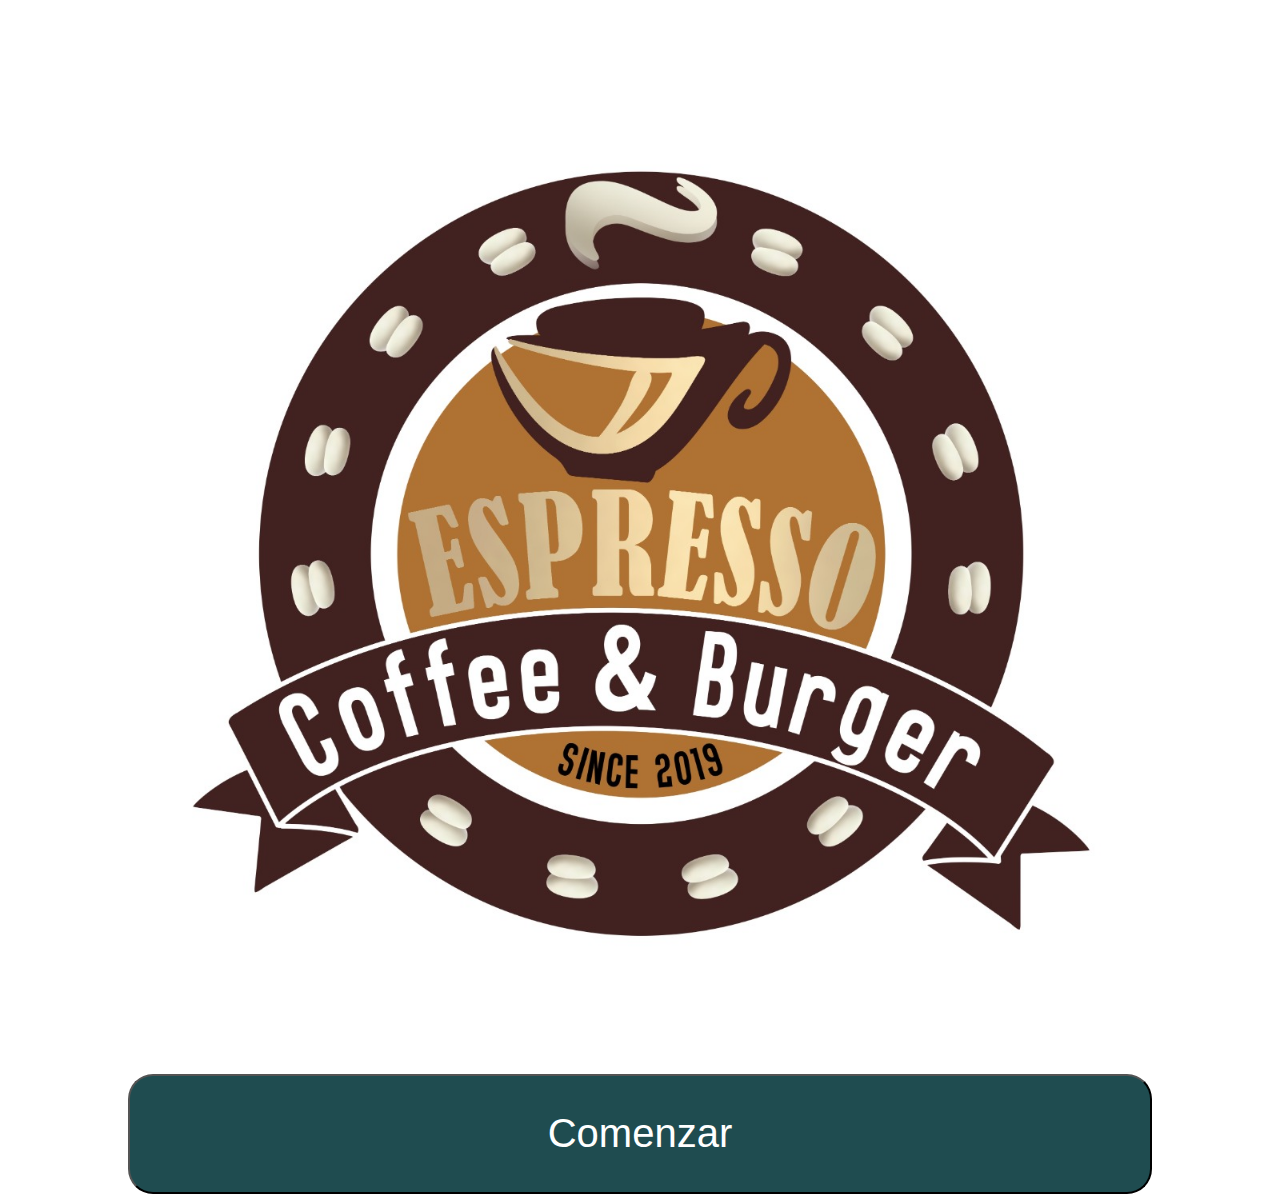
<file: index.html>
<!DOCTYPE html>
<html>
<head>
	<meta http-equiv="Content-Security-Policy" content="default-src *; script-src 'self' 'unsafe-inline' 'unsafe-eval'; style-src 'self' 'unsafe-inline'; img-src *; font-src *; connect-src *;">
	<title>RogerApp</title>
	<link rel="stylesheet" type="text/css" href="CSS/style.css">
	<meta name="viewport" content="user-scalable=no, initial-scale=1, maximum-scale=1, minimum-scale=1, width=device-width, height=device-height, target-densitydpi=device-dpi" />
</head>
<body>
	<div class="login">
		<img src="IMG/logo.png">
		<button onclick="checkconnection()">Comenzar</button>
	</div>
</body>
<script type="text/javascript">
	function checkconnection()
	{
		var ajax = new XMLHttpRequest();
	    ajax.open('GET', "http://192.168.1.76:6077/Roger/PHP/GetMesas.php", true);
	    ajax.setRequestHeader("Content-type", "application/x-www-form-urlencoded");
	    ajax.send();
	    ajax.onreadystatechange = function() {
	    	if (this.readyState == 4 && this.status == 200) {
	    			window.location.assign('mesas.html')
	    	} else if (this.readyState == 4 && this.status == 0)
	    	{
	    		alert("El servicio no ha sido iniciado (INICIAR XAMPP EN PC)");
	    	}
		}
	}	
</script>
</html>
</file>
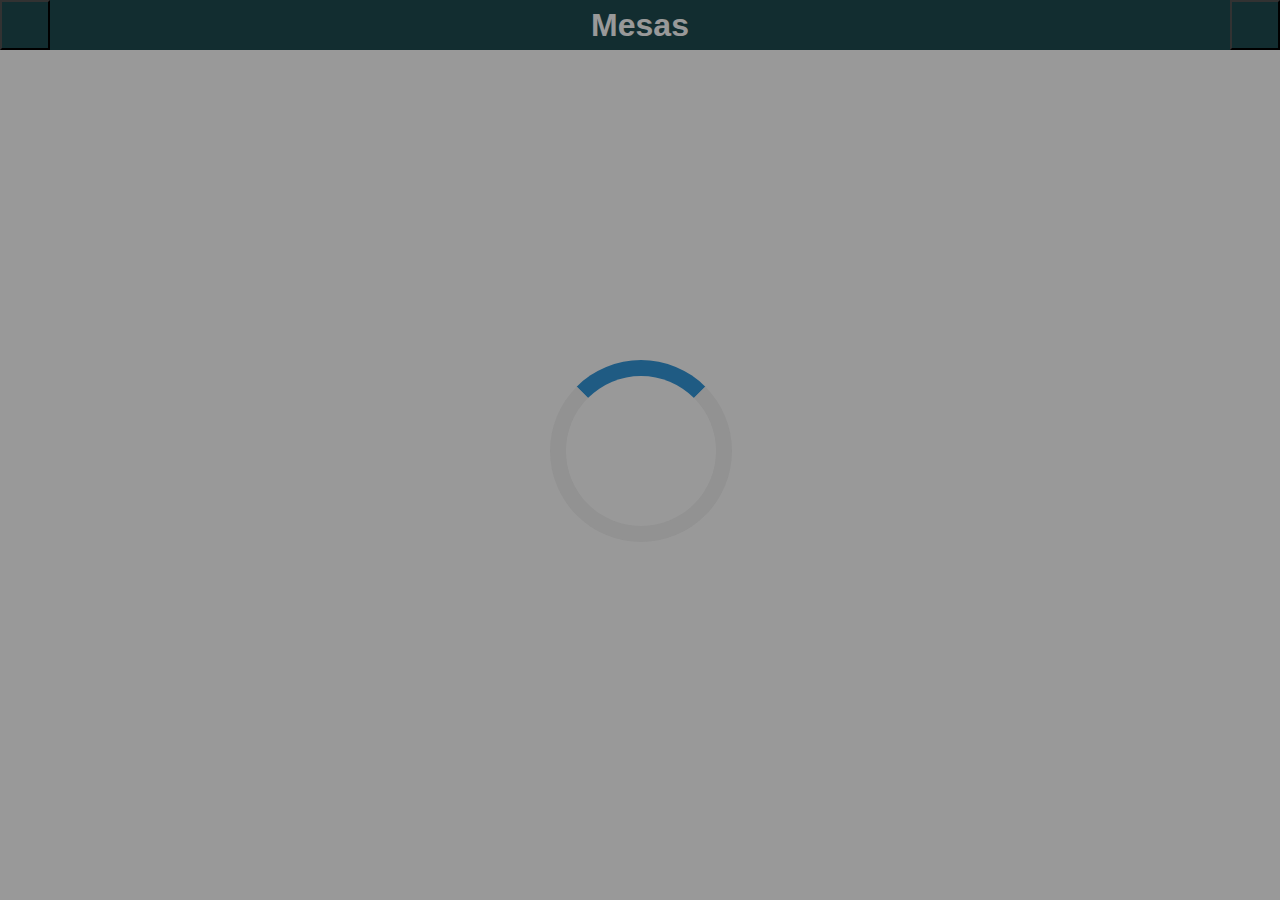
<file: mesas.html>
<!DOCTYPE html>
<html>
<head>
	<meta http-equiv="Content-Security-Policy" content="default-src *; script-src 'self' 'unsafe-inline' 'unsafe-eval'; style-src 'self' 'unsafe-inline'; img-src *; font-src *; connect-src *;">
	<title>Mesas</title>
	<meta charset="utf-8">
	<link rel="stylesheet" type="text/css" href="CSS/style.css">
	<script src="JS/functionsMesa.js"></script>
	<meta name="viewport" content="user-scalable=no, initial-scale=1, maximum-scale=1, minimum-scale=1, width=device-width, height=device-height, target-densitydpi=device-dpi" />
</head>
<body onload="loadMesasPedido()">
	<div class="topBar">
		<button onclick=""></button><h1>Mesas</h1><button onclick=""></button>
	</div>
	<div class="menu" id="menuMesas">
		
	</div>
	<div class="loadingScreen" id="loadingScreen">
		<div class="loadingAnimation"></div>
		<div class="backLoad"></div>
	</div>
</body>
</html>
</file>
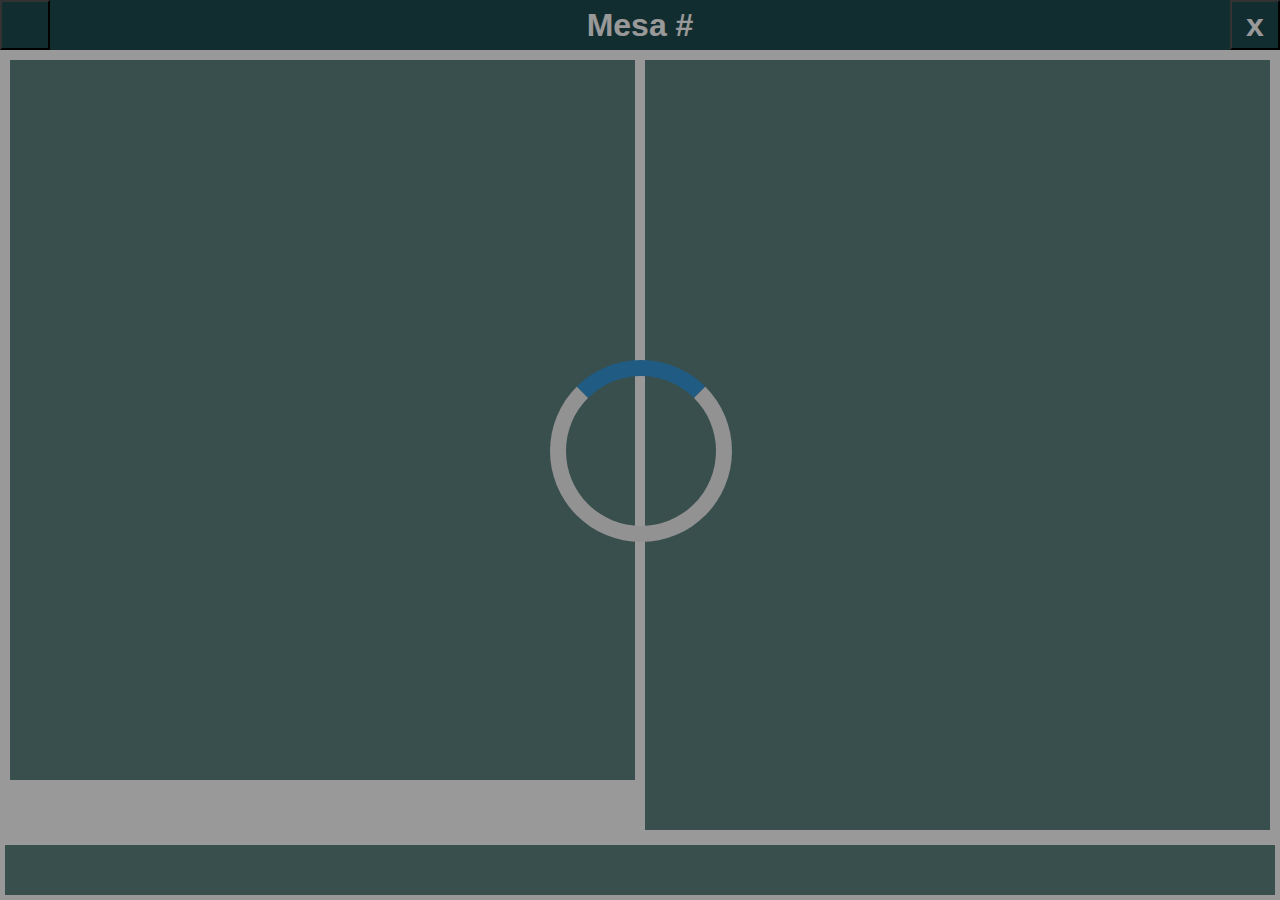
<file: pedido.html>
<!DOCTYPE html>
<html>
<head>
	<meta http-equiv="Content-Security-Policy" content="default-src *; script-src 'self' 'unsafe-inline' 'unsafe-eval'; style-src 'self' 'unsafe-inline'; img-src *; font-src *; connect-src *;">
	<title>Pedido</title>
	<meta charset="utf-8">
	<link rel="stylesheet" type="text/css" href="CSS/style.css">
	<script src="JS/functionsMesa.js"></script>
	<meta name="viewport" content="user-scalable=no, initial-scale=1, maximum-scale=1, minimum-scale=1, width=device-width, height=device-height, target-densitydpi=device-dpi" />
</head>
<body onload="firstLoad()">
	<div class="topBar">
		<button onclick=""></button><h1 id="dMesa">Mesa #</h1><button onclick="window.location.assign('mesas.html')">x</button>
	</div>
	<div class="pedDiv">
		<div class="shwDiv" id="itemList">

		</div>
		<div class="actDiv" id="menuList">
			
		</div>
		<!--<div class="cdeDiv" id="cdeDiv" hidden="hidden">
			<button id="btnCode" onclick="addItemByCode()">+</button><input type="text" name="prdCODE" id="prdCODE" maxlength="4"><h3>Código:</h3>
		</div>-->
		<div class="btmDiv">
			<button onclick="agregarPedido(1)" id="btnAgg1" hidden="true">Agregar e imprimir</button>
			<button onclick="agregarPedido(0)" id="btnAgg2" hidden="true">Agregar sin imprimir</button>
			<button onclick="switchPrices()" id="btnSwitch" hidden="true">Mostrar precios</button>
		</div>
	</div>

	<div id="popup"></div>

	<div id="hiddenJSON" hidden="true"></div><div id="hiddenJSONcde" hidden="true"></div>

	<script type="text/javascript">
		// Enter
		var input = document.getElementById("prdCODE");

		input.addEventListener("keyup", function(event) {
		  if (event.keyCode === 13) {
		    event.preventDefault();
		    document.getElementById("btnCode").click();
		  }
		});
	</script>

	<div class="loadingScreen" id="loadingScreen">
		<div class="loadingAnimation"></div>
		<div class="backLoad"></div>
	</div>

</body>
</html>
</file>
<file: CSS/style.css>
*
{
	margin: 0px;
	padding: 0px;

	--main_color: #1f4c50;
	--main_hover_color: #41adb7;
	--back_color: #5f8480;
	--item_color: #0b2d30;
	font-family: "Lucida Sans Unicode", "Lucida Grande", sans-serif;
}

.ingList > button
{
	height: 50px !important;
	width: 100% !important;
	font-size: 1.3em !important;
	color: white;
	background: var(--main_color);
}

.backLoad
{
	height: 100vh;
	width: 100vw;
	background: rgba(0,0,0,0.4);
	z-index: 998;
	position: fixed;
	top: 0px;
	left: 0px;
}

.loadingScreen
{
	position: fixed;
	z-index: 999;
	top: calc(50vh - 90px);
	left: calc(50vw - 90px);
}

.loadingAnimation {
  border: 16px solid #f3f3f3;
  border-radius: 50%;
  border-top: 16px solid #3498db;
  width: 150px;
  height: 150px;
  animation: spin 2s linear infinite;
}

@keyframes spin {
  0% { transform: rotate(0deg); }
  100% { transform: rotate(360deg); }
}

.login
{
	width: 100vw;
	height: 100vh;
}

.login > img
{
	width: 80%;
	margin-left: 10%;
	margin-top: 75px;
}

.lnLogo
{
	height: 200px;
	width: 250px;
	margin-left: calc(50% - 125px);
	margin-top: 15px;
	background: blue;
}

.login > input
{
	height: 40px;
	width: calc(50% - 20px);
	margin-left: 25%;
	margin-top: 25px;
	padding-left: 10px;
	padding-right: 10px;
	border-radius: 15px;
	font-size: 1.2em;
}

.login > button
{
	height: 120px;
	width: 80%;
	margin-left: 10%;
	margin-top: 50px;
	border-radius: 25px;
	font-size: 2.5em;
	color: white;
	background: var(--main_color);
}

.topBar
{
	width: 100vw;
	height: 50px;
	background: var(--main_color);
}

.topBar > button
{
	width: 50px;
	height: 50px;
	float: left;
	font-size: 2em;
	font-weight: bold;
	line-height: 30px;
	text-align: center;
	background: var(--main_color);
	color: white;
}

.topBar > button:hover, .menu > button:hover, .actDiv > button:hover, .cdeDiv > button:hover, .pItem > button:hover, .btmDiv > button:hover, .options > button:hover, .adminRow > button:hover, .popup1 > button:hover, .ingList > * > button:hover, .actDiv > * > button:hover, .optionsChart > button:hover, .chartMenuDiv > button:hover, .chartMenuDiv > * > button:hover, .actualTableDiv > table > tr > th > button:hover
{
	background: var(--main_hover_color) !important;
}

.back > button:hover
{
	background: black;
}

.topBar > h1
{
	text-align: center;
	width: calc(100% - 100px);
	height: 50px;
	line-height: 50px;
	float: left;
	color: white;
}

.menu, .pedDiv, .adminDiv, .estDiv
{
	width: calc(100vw - 10px);
	height: calc(100vh - 60px);
	margin-top: 5px;
	margin-left: 5px;
	text-align: center;
}

.menu
{
	overflow-y: auto;
}

.menu > button
{
	float: left;
		height: 110px;
		width: 80%;
		margin-top: 20px;
		margin-left: 10%;
		border-radius: 20px;
		background: var(--main_color);
		color: white;
		font-size: 1.5em;
}


@media screen and (orientation: portrait) {
  	/* For mobile: */
  	.menu > button
	{
		float: left;
		height: 100px;
		width: 85%;
		margin-top: 25px;
		margin-left: 7.5%;
		border-radius: 25px;
		background: var(--main_color);
		color: white;
		font-size: 1.6em;
	}

	.topBar
	{
		width: 100vw;
		height: 60px;
		background: var(--main_color);
	}

	.topBar > button
	{
		width: 60px;
		height: 60px;
		float: left;
		font-size: 3em;
		font-weight: bold;
		line-height: 30px;
		text-align: center;
		background: var(--main_color);
		color: white;
	}

	.topBar > h1
	{
		text-align: center;
		width: calc(100% - 120px);
		height: 60px;
		line-height: 60px;
		font-size: 1.8em;
		float: left;
		color: white;
	}

	.menu, .pedDiv, .adminDiv, .estDiv
	{
		width: calc(100vw - 10px);
		height: calc(100vh - 70px);
		margin-top: 5px;
		margin-left: 5px;
		text-align: center;
	}
}

.pedDiv
{
	
}

.actDiv
{
	float: right;
	height: calc(100% - 120px);
	width: calc(50% - 10px);
	margin: 5px;
	overflow-y: auto;
	overflow-x: hidden;
	background: var(--back_color);
}

.actDiv > button
{
	height: 120px;
	width: 190px;
	margin-top: 20px;
	margin-left: 20px;
	border-radius: 20px;
	color: white;
	font-size: 0.9em;
	background: var(--main_color) !important;
}

.shwDiv
{
	float: right;
	height: calc(100% - 70px);
	width: calc(50% - 10px);
	margin: 5px;
	background: var(--back_color);
	overflow-y: auto;
}

.pItem
{
	float: left;
	height: 35px;
	width: calc(100% - 20px);
	margin-top: 10px;
	margin-left: 10px;
	border-radius: 	20px;
	background: var(--item_color);
}

.pItem > h2
{
	float: left;
	width: 100px;
	height: 30px;
	margin-left: 5px;
	line-height: 30px;
	border-radius: 20px;
	color: white;
	margin-top: 2.5px;
	font-size: 1.1em;
	background: var(--main_color);
}

.extraIng
{
	float: left;
	width: calc(100% - 80px);
	height: auto;
	margin-left: 40px !important;
	border-radius: 20px !important;
	background: var(--main_color) !important;
}

.extraIng > * > h1
{
	height: 25px;
	width: calc(100% - 130px);
	padding-left: 30px;
	line-height: 25px;
	text-align: left;
	float: left;
	font-size: 0.9em;
	color: white;
	overflow-x: auto;
}

.pricesIshow
{
	width: 90px;
	height: 25px;
	line-height: 25px;
	float: left;
	font-size: 0.9em;
	text-align: center;
	color: white;
}

.pItem > button
{
	float: left;
	width: 30px;
	height: 30px;
	margin-left: 5px;
	border-radius: 20px;
	color: white;
	margin-top: 2.5px;
	font-size: 1.2em;
	background: var(--main_color);
	line-height: 30px;
}

.iQty
{
	float: left;
	width: 30px;
	height: 30px;
	line-height: 30px;
	border-radius: 	15px;
	font-size: 1.2em;
	color: white;
	margin-top: 2.5px;
	margin-left: 5px;
	background: var(--main_color);
}

.iNm
{
	float: left;
	width: calc(100% - 175px);
	height: 30px;
	line-height: 30px;
	font-size: 1em;
	margin-left: 5px;
	color: white;
	border-radius: 	15px;
	padding-left: 15px;
	padding-right: 10px;
	margin-top: 2.5px;
	text-align: left;
	background: var(--main_color);
}

.cdeDiv
{
	float: right;
	height: 40px;
	width: calc(50% - 10px);
	margin-right: 5px;
	margin-top: 5px;
	background: var(--back_color);
	text-align: center;
}

.cdeDiv > h3
{
	float: right;
	width: 120px;
	height: 40px;
	line-height: 40px;
	font-size: 1.2em;
	margin-left: 15px;
}

.cdeDiv > input
{
	float: right;
	width: 70px;
	height: 30px;
	margin-top: 3px;
	padding-left: 10px;
	padding-right: 10px;
	text-transform: uppercase;
}

.cdeDiv > button
{
	float: right;
	width: 36px;
	height: 36px;
	margin-top: 2px;
	margin-left: 2px;
	margin-right: 10px;
	font-size: 1.1em;
	color: white;
	line-height: 36px;
	font-weight: bolder;
	background: var(--main_color);
}

.btmDiv
{
	float: right;
	margin-top: 10px;
	height: 50px;
	width: 100%;
	background: var(--back_color);
}

.btmDiv > button
{
	float: right;
	height: 40px;
	width: 140px;
	border-radius: 10px;
	margin-top: 5px;
	margin-right: 10px; 
	background: var(--main_color);
	color: white;
}

.options
{
	height: 50px;
	width: 100%;
	text-align: center;
	background: var(--back_color);
	margin-bottom: 10px;
}

.options > button
{
	height: 50px;
	width: 150px;
	background: var(--item_color);
	color: 	white;
}

.adminTable
{
	height: calc(100% - 60px);
	width: 100%;
	overflow-y: auto;
}

.adminRow
{
	height: 40px;
	width: 100%;
	margin-top: 5px;
	background: var(--back_color);
}

.adminRow > h3
{
	float: left;
	height: 100%;
	width: calc(100% - 495px);
	text-align: left;
	padding-left: 15px;
	line-height: 40px;
}

#prodRow
{
	width: calc(100% - 655px) !important;
}

.adminRow > button
{
	float: left;
	height: 100%;
	width: 160px;
	color: white;
	background: var(--item_color);
}

.adminRow > div
{
	float: left;
	height: 100%;
	width: 160px;
	text-align: center;
	background: var(--main_color);
	color: white;
	line-height: 40px;	
}

.back
{
	height: 100vh;
	width: 100vw;
	position: absolute;
	top: 0px;
	left: 0px;
	background: rgba(0,0,0,0.8);
}

.back > button
{
	float: left;
	height: 50px;
	width: 50px;
	background: red;
	border-radius: 15px;
	color: white;
	margin-top: 5px;
	margin-left: calc(50% + 375px);
}

.popup1
{
	float: left;
	height: calc(100% - 70px);
	width: 850px;
	margin-top: 5px;
	margin-left: calc(50% - 425px);
}

.popup1 > input[type=text]
{
	float: left;
	height: 50px;
	width: 470px;
	padding-left: 15px;
	padding-right: 15px;
	margin-left: 175px;
	margin-top: 15px;
}

.popup1 > input[type=number]
{
	float: left;
	height: 50px;
	width: 80px;
	margin-left: 10px;
	margin-top: 15px;
	padding-left: 10px;
}

.popup1 > select
{
	float: left;
	height: 50px;
	width: 140px;
	margin-left: 10px;
	margin-top: 15px;
}

.popup1 > input[type=radio]
{
	float: left;
	height: 40px;
	width: 40px;
	margin-left: 175px;
	margin-top: 15px;
}

.popup1 > h1
{
	float: left;
	height: 50px;
	width: calc(33% - 10px);
	margin-left: 10px;
	margin-top: 15px;
	line-height: 50px;
	background: var(--back_color);
	color: 	white;
	text-align: center;
}

.popup1 > h2
{
	float: left;
	height: 60px;
	width: 100%;
	margin-top: 15px;
	line-height: 60px;
	background: var(--main_color);
	color: white;
	text-align: center;
}

.popup1 > h3
{
	float: left;
	height: 40px;
	width: 440px;
	margin-left: 20px;
	margin-top: 15px;
	line-height: 40px;
	background: var(--back_color);
	color: 	white;
}

.popup1 > button
{
	float: left;
	height: 50px;
	width: 300px;
	margin-left: 275px;
	margin-top: 15px;
	background: var(--main_color);
	color: white;
	border-radius: 10px;
}

.ingList
{
	float: left;
	height: calc(100% - 250px);
	width: calc(100% - 200px);
	margin-left: 100px;
	margin-top: 15px;
	overflow-y: auto;
}

.ingList > * > select
{
	float: left;
	height: 40px;
	width: calc(100% - 240px);
	margin-top: 15px;
	margin-left: 15px;
	color: white;
	background: var(--item_color);
}

.ingList > * > input[type=number]
{
	float: left;
	height: 40px;
	width: 65px;
	margin-top: 15px;
	margin-left: 15px;
	padding-left: 10px;
	padding-right: 10px;
	color: white;
	background: var(--item_color);
}

.ingList > * > button
{
	float: left;
	height: 40px;
	width: 40px;
	margin-top: 15px;
	margin-left: 15px;
	color: white;
	background: var(--item_color);
}

.ingList > * > h2, .ingList > * > input[type=checkbox]
{
	float: left;
	height: 40px;
	width: 40px;
	margin-top: 15px;
	margin-left: 15px;
	color: white;
	background: var(--item_color);
	font-size: 0.9em;
	line-height: 40px;
	text-align: center;
}

.ingList > h3
{
	float: left;
	height: 40px;
	width: calc(100% - 120px);
	margin-top: 15px;
	text-align: center;
	line-height: 40px;
	background: var(--back_color);
	color: white;
}

.ingList > h2
{
	float: left;
	height: 40px;
	width: 120px;
	margin-top: 15px;
	text-align: center;
	line-height: 40px;
	background: var(--back_color);
	color: white;
}

.ingList > h1
{
	float: left;
	height: 40px;
	width: 100%;
	margin-top: 15px;
	text-align: center;
	line-height: 40px;
	font-size: 1.2em;
	background: var(--back_color);
}

.ingList > select
{
	float: left;
	height: 40px;
	width: 85px;
	margin-top: 15px;
	text-align: center;
	line-height: 40px;
	color: white;
	background: var(--item_color);
}

#prodName
{
	margin-left: 115px;
	width: 220px !important;
}

#prodCode
{
	width: 75px !important;
	margin-left: 10px !important;
	text-transform: uppercase;
}

#ingName, #gastoName
{
	width: 365px !important;
}

.actDiv > * > h2
{
	width: 100%;
	margin-top: 30px;
	background: var(--main_color);
	color: white;
}

.actDiv > * > h3
{
	width: 100%;
	margin-top: 10px;
	font-size: 3em;

}

.actDiv > * > button
{
	width: 200px;
	height: 45px;
	margin-left: 15px;
	margin-right: 15px;
	margin-top: 10px;
	border-radius: 10px;
	background: var(--main_color);
	color: white;
}

#discountDesc
{
	width: calc(50% - 30px);
	height: 30px;
	margin-top: 10px;
	padding-left: 15px;
	padding-right: 15px;
}

#discountCant
{
	width: 100px;
	height: 30px;
	margin-left: 10px;
	margin-top: 10px;
	padding-left: 15px;
	padding-right: 15px;
}

#montoCant
{
	width: 100px;
	height: 45px;
	margin-top: 10px;
	margin-left: calc(50% - 65px);
	margin-right: calc(50% - 65px);
	padding-left: 15px;
	padding-right: 15px; 
}

.cants
{
	width: 300px !important;
}

.gestIng
{
	width: calc(100% - 635px) !important;
}

#cantToAdd
{
	width: calc(33% - 10px) !important;
	margin-left: 0px !important;
}

.upsidedown
{
	width: calc(33% - 10px) !important;
	margin-left: 0px !important;
	margin-right: 10px !important;
}

.chartDiv
{
	float: left;
	background: var(--back_color);
	width: calc(100% - 310px);
	height: calc(100% - 10px);
	padding: 5px;
}

.optionsChart
{
	float: left;
	height: 50px;
	width: 100%;
	background: blue;
}

.optionsChart > button
{
	height: 100%;
	width: 50%;
	float: left;
	background: var(--main_color);
	color: white;
	font-size: 1.3em;
}

.actualChartDiv, .actualTableDiv
{
	float: left;
	height: calc(100% - 50px);
	width: 100%;
	background: rgba(0,0,0,0.5);
	overflow-y: auto;
}

.actualTableDiv > table
{
	width: 100%;
	color: white;
}

.actualTableDiv > table > tr
{
	height: 45px;
}

.actualTableDiv > table > tr > th
{
	height: 45px;
}

.actualTableDiv > table > tr > th > button
{
	height: 100%;
	width: 100%;
	background: var(--main_color);
	color: white;
}

.colName
{
	background: rgba(0,0,0,0.5);
}

.colNon
{
	background: rgba(255,255,255,0.5);	
}

.chartMenuDiv
{
	float: left;
	background: var(--back_color);
	width: 300px;
	height: 100%;
	text-align: center;
	overflow-y: auto;
}

.chartMenuDiv > * > input
{
	height: 40px;
	width: 240px;
	padding-left: 20px;
	background: white;
	border-radius: 10px;
	font-size: 1.1em;
	margin-top: 20px;
}

.chartMenuDiv > h2
{
	height: 50px;
	width: 260px;
	background: var(--main_color);
	color: white;
	border-radius: 20px;
	font-size: 1.3em;
	margin-top: 20px;
	line-height: 50px;
	margin-left: 17px;
}

.chartMenuDiv > button, .chartMenuDiv > * > button 
{
	height: 100px;
	width: 260px;
	background: var(--main_color);
	color: white;
	border-radius: 20px;
	font-size: 1.1em;
	margin-top: 20px;
}

.chartMenuDiv > * > button 
{
	margin-top: 0px !important;
}

.prodNameStats
{
	width: calc(100% - 240px) !important;
}

.fechaGast
{
	width:	300px !important;
	font-size: 0.8em;
}

@media screen and (orientation: portrait) {
  	/* For mobile: */

  	.shwDiv
	{
		float: right !important;
		height: calc(48% - 10px) !important;
		width: calc(100% - 10px) !important;
		margin: 5px !important;
		background: var(--back_color) !important;
		overflow-y: auto !important;
	}

	.actDiv
	{
		float: right !important;
		height: calc(52% - 80px  ) !important;
		width: calc(100% - 10px) !important;
		margin: 5px !important;
		overflow-y: auto !important;
		overflow-x: hidden !important;
		background: var(--back_color) !important;
	}

	.actDiv > button
	{
		height: 100px !important;
		width: 180px !important;
		margin-top: 10px !important;
		margin-left: 10px !important;
		border-radius: 30px !important;
		color: white;
		font-size: 1em;
		background: var(--main_color) !important;
	}

	.cdeDiv
	{
		float: right !important;
		height: 90px !important;
		width: calc(100% - 10px) !important;
		margin-right: 5px !important;
		margin-top: 5px !important;
		margin-bottom: 20px;
		background: var(--back_color) !important;
		text-align: center !important;
	}

	.cdeDiv > h3
	{
		float: right !important;
		width: 200px !important;
		height: 90px !important;
		line-height: 90px !important;
		font-size: 2em !important;
		margin-left: 15px !important;
	}

	.cdeDiv > input
	{
		float: right !important;
		width: calc(100% - 400px) !important;
		height: 80px !important;
		margin-top: 3px !important;
		margin-right: 15px;
		padding-left: 10px !important;
		padding-right: 10px !important;
		text-transform: uppercase !important;
		border-radius: 30px;
		text-align: center;
		font-size: 3em;
	}

	.cdeDiv > button
	{
		float: right !important;
		width: 86px !important;
		height: 86px !important;
		margin-top: 2px !important;
		margin-left: 2px !important;
		margin-right: 10px !important;
		border-radius: 50px !important;
		font-size: 3em !important;
		color: white;
		font-weight: bolder;
		background: var(--main_color);
	}

	.btmDiv
	{
		float: right !important;
		height: 60px !important;
		width: calc(100% - 10px) !important;
		margin-right: 5px !important;
		margin-top: 5px !important;
		background: var(--back_color) !important;
		text-align: center !important;
	}

	.btmDiv > button
	{
		float: right !important;
		height: 50px !important;
		width: 120px !important;
		border-radius: 15px !important;
		margin-top: 5px !important;
		margin-right: 10px !important; 
		background: var(--main_color) !important;
		font-size: 0.9em !important;
		color: white !important;
		line-height: 20px;
	}

	.pItem
	{
		float: left !important;
		height: 45px !important;
		width: calc(100% - 20px) !important;
		margin-top: 10px !important;
		margin-left: 10px !important;
		border-radius: 20px !important;
		background: var(--item_color) !important;
	}

	.pItem > h2
	{
		float: left !important;
		width: 115px !important;
		height: 35px !important;
		margin-left: 5px !important;
		line-height: 35px !important;
		border-radius: 40px !important;
		color: white !important;
		margin-top: 5px !important;
		font-size: 1.2em !important;
		background: var(--main_color) !important;
	}

	.extraIng
	{
		float: left !important;
		width: calc(100% - 80px) !important;
		height: auto !important;
		margin-left: 40px !important;
		border-radius: 20px !important;
		background: var(--main_color) !important;
	}

	.extraIng > * > h1
	{
		height: 30px !important;
		width: calc(100% - 125px) !important;
		padding-left: 30px !important;
		line-height: 30px !important;
		text-align: left !important;
		float: left !important;
		font-size: 1em !important;
		color: white !important;
		overflow-x: auto;
		overflow-y: hidden;
		white-space:nowrap;
	}

	.pricesIshow
	{
		width: 90px !important;
		height: 30px !important;
		line-height: 30px !important;
		float: left !important;
		font-size: 1em !important;
		text-align: center;
		color: white !important;
	}

	.pItem > button
	{
		float: left !important;
		width: 35px !important;
		height: 35px !important;
		margin-left: 5px !important;
		line-height: 35px !important;
		border-radius: 20px !important;
		color: white !important;
		margin-top: 5px !important;
		font-size: 1em !important;
		background: var(--main_color) !important;
	}

	.iQty
	{
		float: left !important;
		width: 35px !important;
		height: 35px !important;
		line-height: 35px !important;
		border-radius: 20px;
		font-size: 1em !important;
		color: white !important;
		margin-top: 5px !important;
		margin-left: 5px !important;
		background: var(--main_color) !important;
	}

	.iNm
	{
		float: left !important;
		width: calc(100% - 195px) !important;
		height: 35px !important;
		line-height: 35px !important;
		font-size: 1em !important;
		margin-left: 5px !important;
		color: white !important;
		border-radius: 40px !important;
		padding-left: 15px !important;
		padding-right: 10px !important;
		margin-top: 5px !important;
		text-align: left !important;
		background: var(--main_color) !important;
		overflow-x: auto;
		white-space:nowrap;
	}

	.back > button
	{
		float: left !important;
		height: 50px !important;
		width: 50px !important;
		background: red !important;
		border-radius: 15px !important;
		color: white !important;
		font-size: 2em;
		line-height: 50px;
		margin-top: 15px !important;
		margin-left: calc(100% - 60px) !important;
	}

	.ingList
	{
		float: left !important;
		height: calc(100% - 500px) !important;
		width: 100% !important;
		margin-left: 0px !important;
		margin-top: 15px !important;
		overflow-y: auto !important;
	}

	.ingList > h2
	{
		float: left;
		height: 80px;
		width: 160px;
		margin-top: 15px;
		text-align: center;
		line-height: 40px;
		background: var(--back_color);
		color: white;
	}

	.ingList > h3
	{
		float: left !important;
		height: 50px !important;
		width: calc(100% - 120px);
		margin-top: 15px !important;
		text-align: center !important;
		line-height: 50px !important;
		background: var(--back_color) !important;
		font-size: 1em !important;
		color: white !important;
	}

	.ingList > select
	{
		float: left !important;
		height: 50px !important;
		width: 110px !important;
		margin-top: 15px !important;
		text-align: center !important;
		line-height: 50px !important;
		font-size: 1.3em !important;
		color: white;
		background: var(--item_color);
	}

	.popup1 > button
	{
		float: left !important;
		height: 80px !important;
		width: 250px !important;
		margin-left: calc(50% - 125px) !important;
		margin-top: 20px !important;
		border-radius: 60px !important;
		background: var(--main_color) !important;
		color: white !important;
		font-size: 1em !important;	
	}

	.options
	{
		height: 100px !important;
	}

	.options > button
	{
		height: 100px !important;
		width: 250px !important;
		font-size: 1.7em;
	}

	.adminTable
	{
		height: calc(100% - 110px) !important;
	}

	.adminRow
	{
		height: 80px !important;
		line-height: 80px !important;
		font-size: 1.3em !important;
	}

	.adminRow > button
	{
		font-size: 0.8em !important;
	}

	.popup1
	{
		height: calc(100% - 60px) !important;
		width: 100% !important;
		margin-left: 0px !important;
	}

	.popup1 > h2
	{
		height: 50px !important;
		line-height: 50px !important;
		font-size: 1.3em;
	}

	.popup1 > input[type=text]
	{
		height: 100px !important;
		width: calc(100% - 30px) !important;
		margin-left: 0px !important;
		font-size: 2.5em;
	}

	.popup1 > input[type=number]
	{
		height: 100px !important;
		width: 180px !important;
		font-size: 2.5em !important;
	}

	.popup1 > select
	{
		height: 100px !important;
		width: calc(100% - 410px) !important;
		margin-left: 0px !important;
		font-size: 2em !important;
	}

	.popup1 > input[type=radio]
	{
		height: 80px !important;
		width: 80px !important;
		margin-left: 0px !important;
	}

	.popup1 > h1
	{
		height: 100px !important;
		line-height: 100px;
		
	}

	.popup1 > h2
	{
		float: left;
		height: 60px;
		width: 100%;
		margin-top: 15px;
		line-height: 60px;
		background: var(--main_color);
		color: white;
		text-align: center;
	}

	.popup1 > h3
	{
		float: left;
		height: 80px !important;
		width: calc(100% - 100px) !important;
		line-height: 80px !important;
		font-size: 1.8em !important;
	}

	.popup1 > button
	{
		float: left;
		height: 50px;
		width: 300px;
		margin-left: 275px;
		margin-top: 15px;
		background: var(--main_color);
		color: white;
		border-radius: 10px;
	}

	#prodName
	{
		width: calc(100% - 35px) !important;
	}

	#prodCode
	{
		width: 160px !important;
		margin-left: 10px !important;
		text-transform: uppercase;
	}

	#ingName
	{
		width: calc(100% - 240px) !important;
	}

	#ingList
	{
		height: calc(100% - 220px) !important;
	}

	.ingList > * > select
	{
		height: 80px !important;
		line-height: 80px !important;
		font-size: 1.7em !important;
		margin-left: 0px !important;
		width: calc(100% - 280px) !important;
	}

	.ingList > * > input[type=number]
	{
		height: 80px !important;
		width: 140px !important;
		font-size: 1.9em;
	}

	.ingList > * > button
	{
		height: 80px !important;
		width: 80px !important;
		font-size: 2em;
	}



	.adminRow > div
	{
		width: 160px ;
	}

	.cants
	{
		width: 300px !important;
	}

	.actDiv > * > h2
	{
		font-size: 1.3em !important;
	}

	.actDiv > * > h3
	{
		font-size: 3.4em !important;

	}

	.actDiv > * > button
	{
		width: 250px !important;
		height: 100px !important;
		font-size: 1.5em !important;
	}

	#discountDesc
	{
		height: 40px;
		line-height: 40px;
		font-size: 1.4em;
	}

	#discountCant
	{
		height: 40px;
		width: 110px;
		line-height: 40px;
		font-size: 1.4em;
	}

	#montoCant
	{
		height: 60px;
		width: 200px !important;
		margin-left: calc(50% - 116px);
		line-height: 60px;
		font-size: 1.5em;
	}

	.chartDiv
	{
		width: calc(100% - 10px) !important;
		height: calc(60% - 10px) !important;
	}
	.chartMenuDiv
	{
		width: 100% !important;
		height: 40% !important;
	}

	.optionsChart
	{
		height: 100px !important;
	}

	.optionsChart > button
	{
		 font-size: 2em !important;
	}

	.actualChartDiv, .actualTableDiv
	{
		height: calc(100% - 100px) !important;
	}

	.chartMenuDiv > * > input
	{
		height: 80px !important;
		width: 80% !important;
		font-size: 2em !important;
	}

	.chartMenuDiv > h2
	{
		height: 100px !important;
		width: 80% !important;
		margin-left: 10% !important;
		font-size: 2em !important;
	}

	.chartMenuDiv > button, .chartMenuDiv > * > button 
	{
		height: 200px !important;
		width: 80% !important;
		font-size: 2em !important;
	}

	.actualTableDiv > table > tr
	{
		height: 80px !important;
		font-size: 1.2em !important;
	}

	.actualTableDiv > table > tr > th
	{
		height: 80px !important;
		font-size:  1.2em !important;
	}

	.actualTableDiv > table > tr > th > button
	{
		font-size: 1.2em !important;
	}

	.prodNameStats
	{
		width: calc(100% - 320px) !important;
	}
}
</file>
